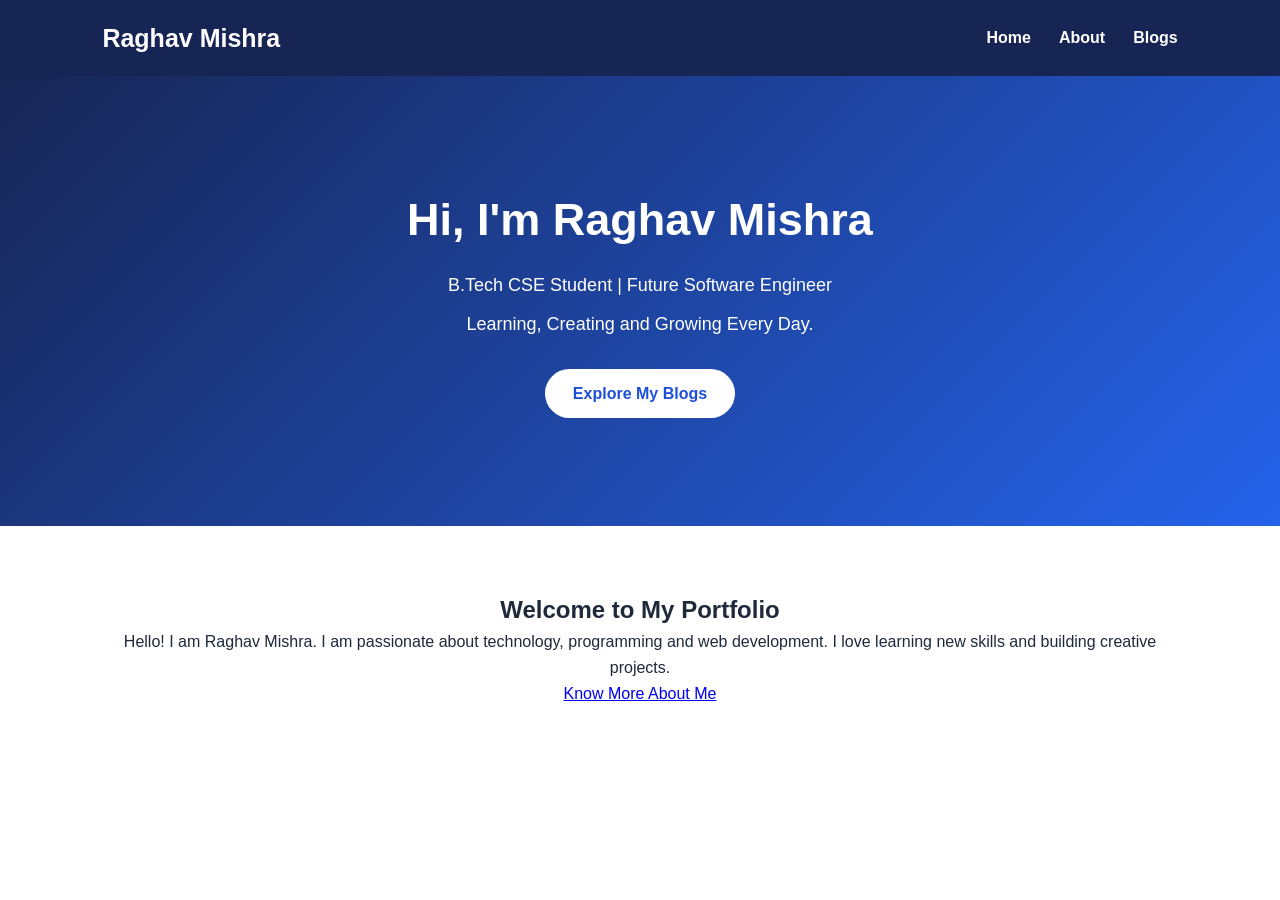
<file: index.html>
<!DOCTYPE html>
<html lang="en">
<head>
    <meta charset="UTF-8">
    <meta name="viewport" content="width=device-width, initial-scale=1.0">
    <title>Raghav Mishra | Portfolio</title>
    <link rel="stylesheet" href="style.css">
</head>
<body>

    <header>
        <nav>
            <h2 class="logo">Raghav Mishra</h2>

            <ul>
                <li><a href="index.html">Home</a></li>
                <li><a href="about.html">About</a></li>
                <li><a href="blog.html">Blogs</a></li>
            </ul>
        </nav>
    </header>

    <section class="hero">
        <div>
            <h1>Hi, I'm Raghav Mishra</h1>
            <p>B.Tech CSE Student | Future Software Engineer</p>
            <p>Learning, Creating and Growing Every Day.</p>
            <a href="blog.html" class="btn">Explore My Blogs</a>
        </div>
    </section>

    <section class="intro">
        <h2>Welcome to My Portfolio</h2>
        <p>
            Hello! I am Raghav Mishra.
            I am passionate about technology,
            programming and web development.
            I love learning new skills and building
            creative projects.
        </p>
        <a href="about.html" class="read-more">
            Know More About Me
        </a>
    </section>
</file>
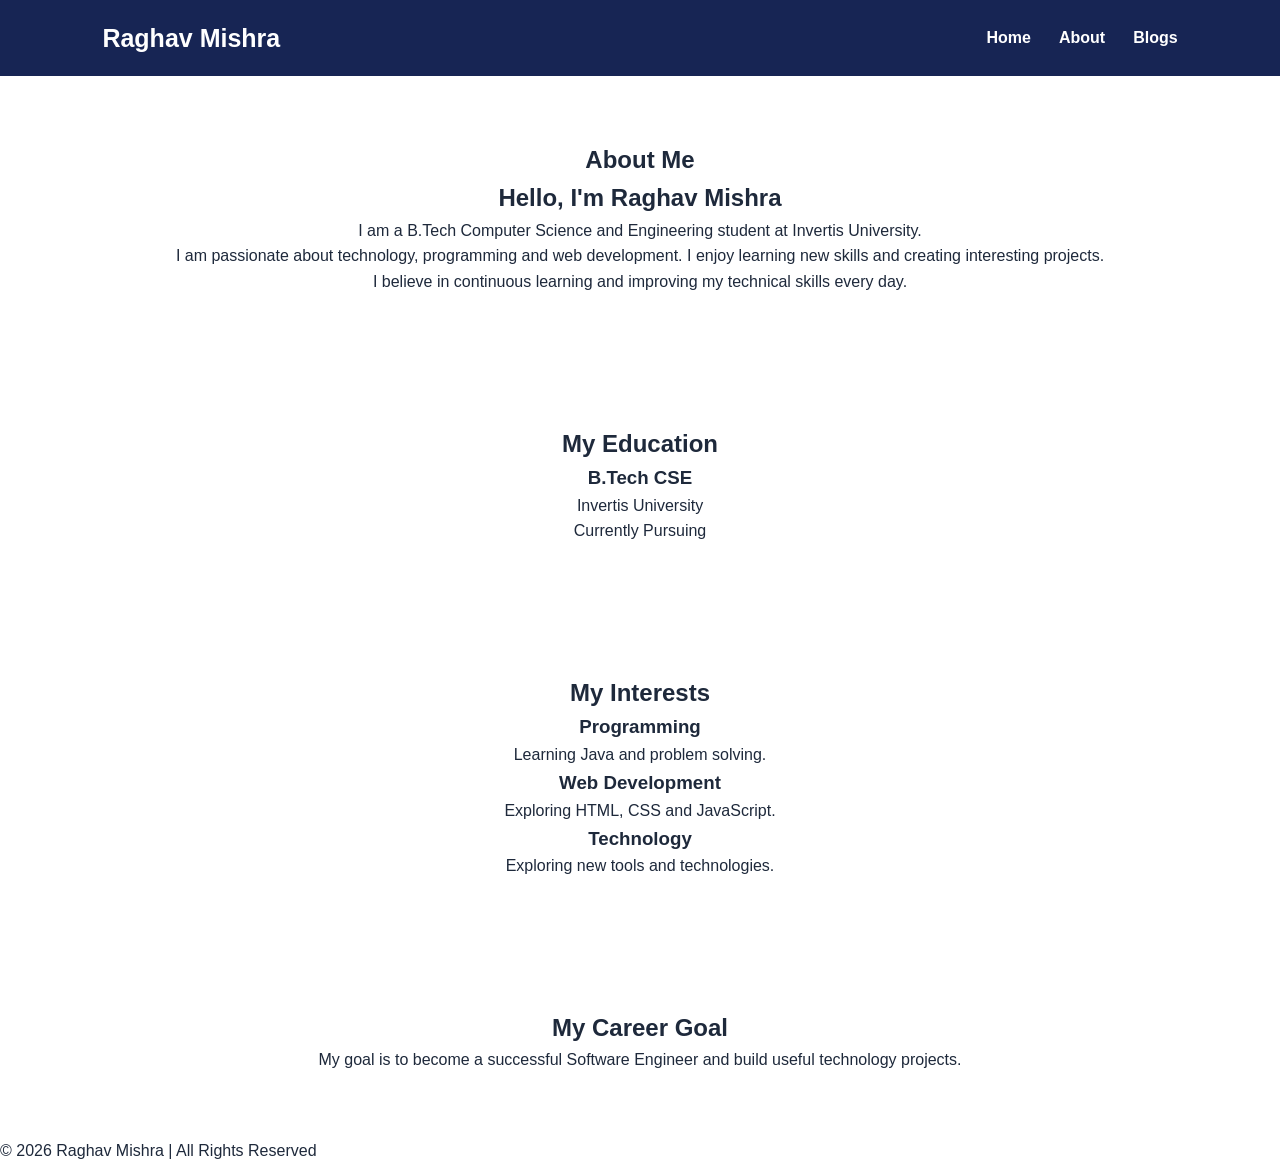
<file: about.html>
<!DOCTYPE html>
<html lang="en">
<head>
    <meta charset="UTF-8">
    <meta name="viewport" content="width=device-width, initial-scale=1.0">
    <title>About Me | Raghav Mishra</title>
    <link rel="stylesheet" href="style.css">
</head>
<body>

    <!-- Navigation Bar -->
    <header>
        <nav>
            <h2 class="logo">Raghav Mishra</h2>

            <ul>
                <li><a href="index.html">Home</a></li>
                <li><a href="about.html">About</a></li>
                <li><a href="blog.html">Blogs</a></li>
            </ul>
        </nav>
    </header>

    <!-- About Section -->
    <section class="about-section">
        <h1>About Me</h1>

        <div class="about-content">
            <div class="profile">

                <h2>Hello, I'm Raghav Mishra</h2>

                <p>
                    I am a B.Tech Computer Science
                    and Engineering student at
                    Invertis University.
                </p>

                <p>
                    I am passionate about technology,
                    programming and web development.
                    I enjoy learning new skills and
                    creating interesting projects.
                </p>

                <p>
                    I believe in continuous learning
                    and improving my technical skills
                    every day.
                </p>

            </div>
        </div>
    </section>

    <!-- Education Section -->
    <section class="education">
        <h2>My Education</h2>

        <div class="blog-container">
            <div class="blog-card">
                <h3>B.Tech CSE</h3>
                <p>Invertis University</p>
                <p>Currently Pursuing</p>
            </div>
        </div>
    </section>

    <!-- Skills Section -->
    <section class="skills">
        <h2>My Interests</h2>

        <div class="blog-container">

            <div class="blog-card">
                <h3>Programming</h3>
                <p>Learning Java and problem solving.</p>
            </div>

            <div class="blog-card">
                <h3>Web Development</h3>
                <p>Exploring HTML, CSS and JavaScript.</p>
            </div>

            <div class="blog-card">
                <h3>Technology</h3>
                <p>Exploring new tools and technologies.</p>
            </div>

        </div>
    </section>

    <!-- Career Goal -->
    <section class="goal">
        <h2>My Career Goal</h2>

        <p>
            My goal is to become a successful
            Software Engineer and build useful
            technology projects.
        </p>
    </section>

    <!-- Footer -->
    <footer>
        <p>© 2026 Raghav Mishra | All Rights Reserved</p>
    </footer>

</body>
</html>
</file>
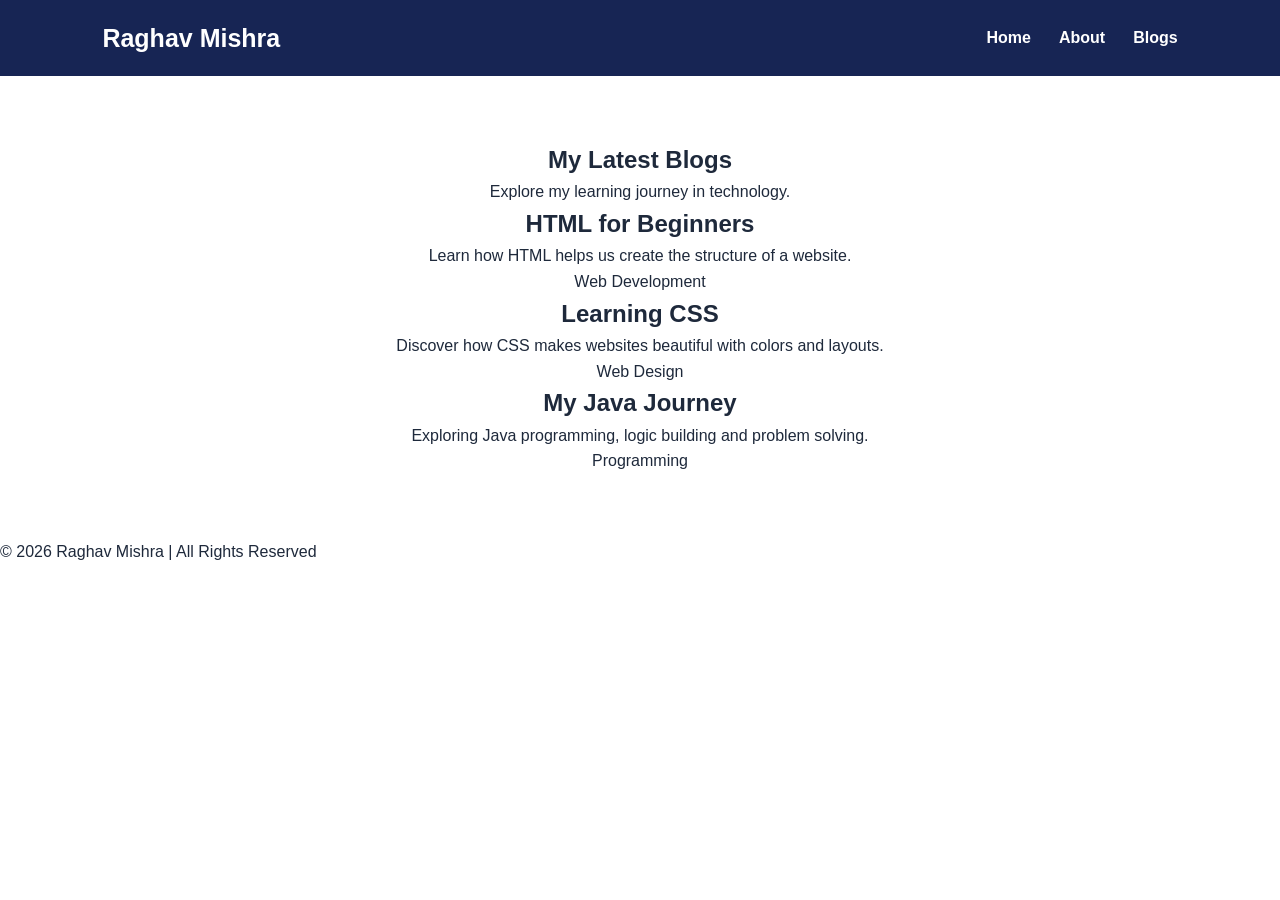
<file: blog.html>
<!DOCTYPE html>
<html lang="en">
<head>
    <meta charset="UTF-8">
    <meta name="viewport" content="width=device-width, initial-scale=1.0">
    <title>My Blogs | Raghav Mishra</title>
    <link rel="stylesheet" href="style.css">
</head>
<body>

    <header>
        <nav>
            <h2 class="logo">Raghav Mishra</h2>

            <ul>
                <li><a href="index.html">Home</a></li>
                <li><a href="about.html">About</a></li>
                <li><a href="blog.html">Blogs</a></li>
            </ul>
        </nav>
    </header>

    <section class="blogs">
        <h1>My Latest Blogs</h1>
        <p>Explore my learning journey in technology.</p>

        <div class="blog-container">

            <div class="blog-card">
                <h2>HTML for Beginners</h2>
                <p>
                    Learn how HTML helps us create
                    the structure of a website.
                </p>
                <span>Web Development</span>
            </div>

            <div class="blog-card">
                <h2>Learning CSS</h2>
                <p>
                    Discover how CSS makes websites
                    beautiful with colors and layouts.
                </p>
                <span>Web Design</span>
            </div>

            <div class="blog-card">
                <h2>My Java Journey</h2>
                <p>
                    Exploring Java programming,
                    logic building and problem solving.
                </p>
                <span>Programming</span>
            </div>

        </div>
    </section>

    <footer>
        <p>© 2026 Raghav Mishra | All Rights Reserved</p>
    </footer>

</body>
</html>
</file>
<file: style.css>
/* Basic Styling */
* {
    margin: 0;
    padding: 0;
    box-sizing: border-box;
}

html {
    scroll-behavior: smooth;
}

body {
    font-family: Arial, sans-serif;
    background1e293b; #f4f7fc;
    color: #1e293b;
    line-height: 1.6;
}

/* Navigation */
header {
    background: #172554;
    padding: 18px 8%;
}

nav {
    display: flex;
    justify-content: space-between;
    align-items: center;
}

.logo {
    color: white;
    font-size: 25px;
}

nav ul {
    display: flex;
    list-style: none;
    gap: 28px;
}

nav ul li a {
    color: white;
    text-decoration: none;
    font-weight: bold;
    transition: 0.3s;
}

nav ul li a:hover {
    color: #38bdf8;
}

/* Home Hero Section */
.hero {
    min-height: 450px;
    background: linear-gradient(135deg, #172554, #2563eb);
    display: flex;
    justify-content: center;
    align-items: center;
    text-align: center;
    color: white;
    padding: 50px 20px;
}

.hero h1 {
    font-size: 45px;
    margin-bottom: 15px;
}

.hero p {
    font-size: 18px;
    margin-bottom: 10px;
}

.btn {
    display: inline-block;
    margin-top: 20px;
    padding: 12px 28px;
    background: white;
    color: #1d4ed8;
    border-radius: 30px;
    text-decoration: none;
    font-weight: bold;
    transition: 0.3s;
}

.btn:hover {
    background: #38bdf8;
    color: white;
}

/* Common Sections */
section {
    padding: 65px 8%;
    text-align: center;
}

section h1,
section h2 {
</file>
